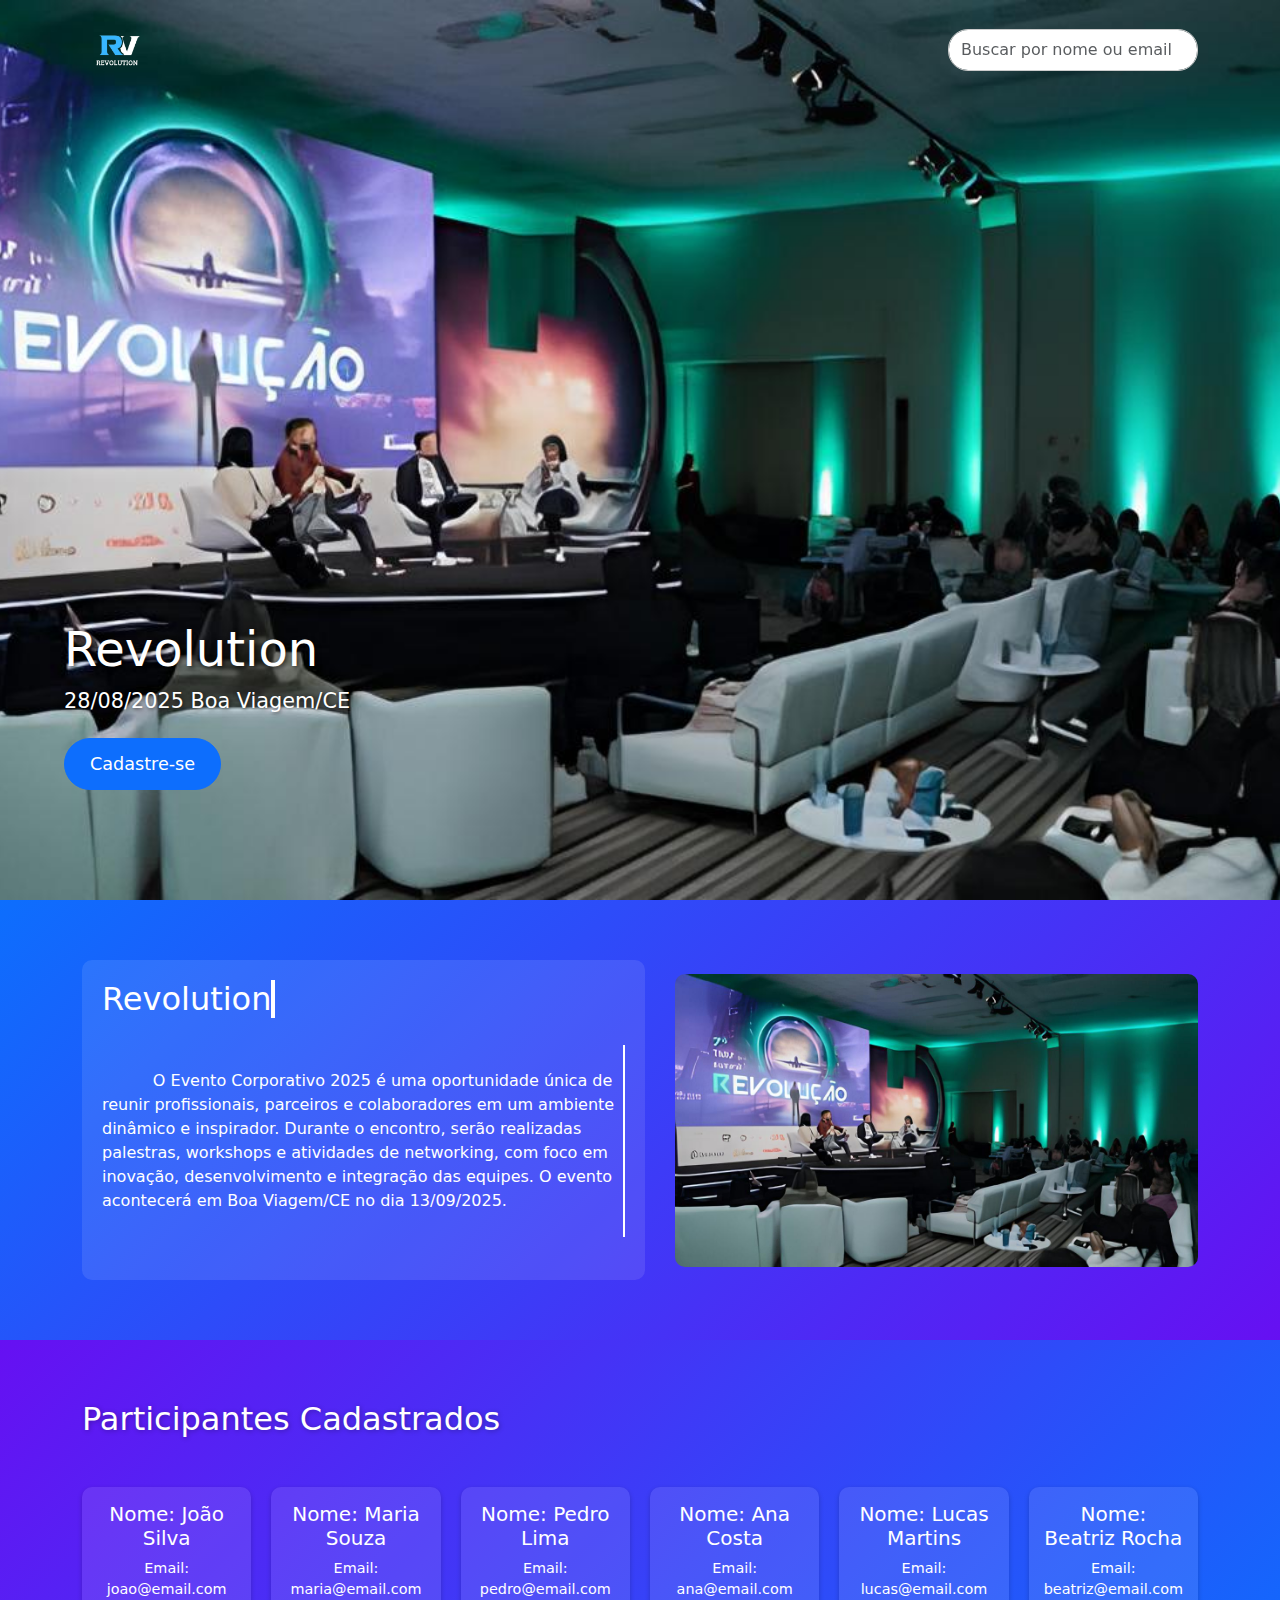
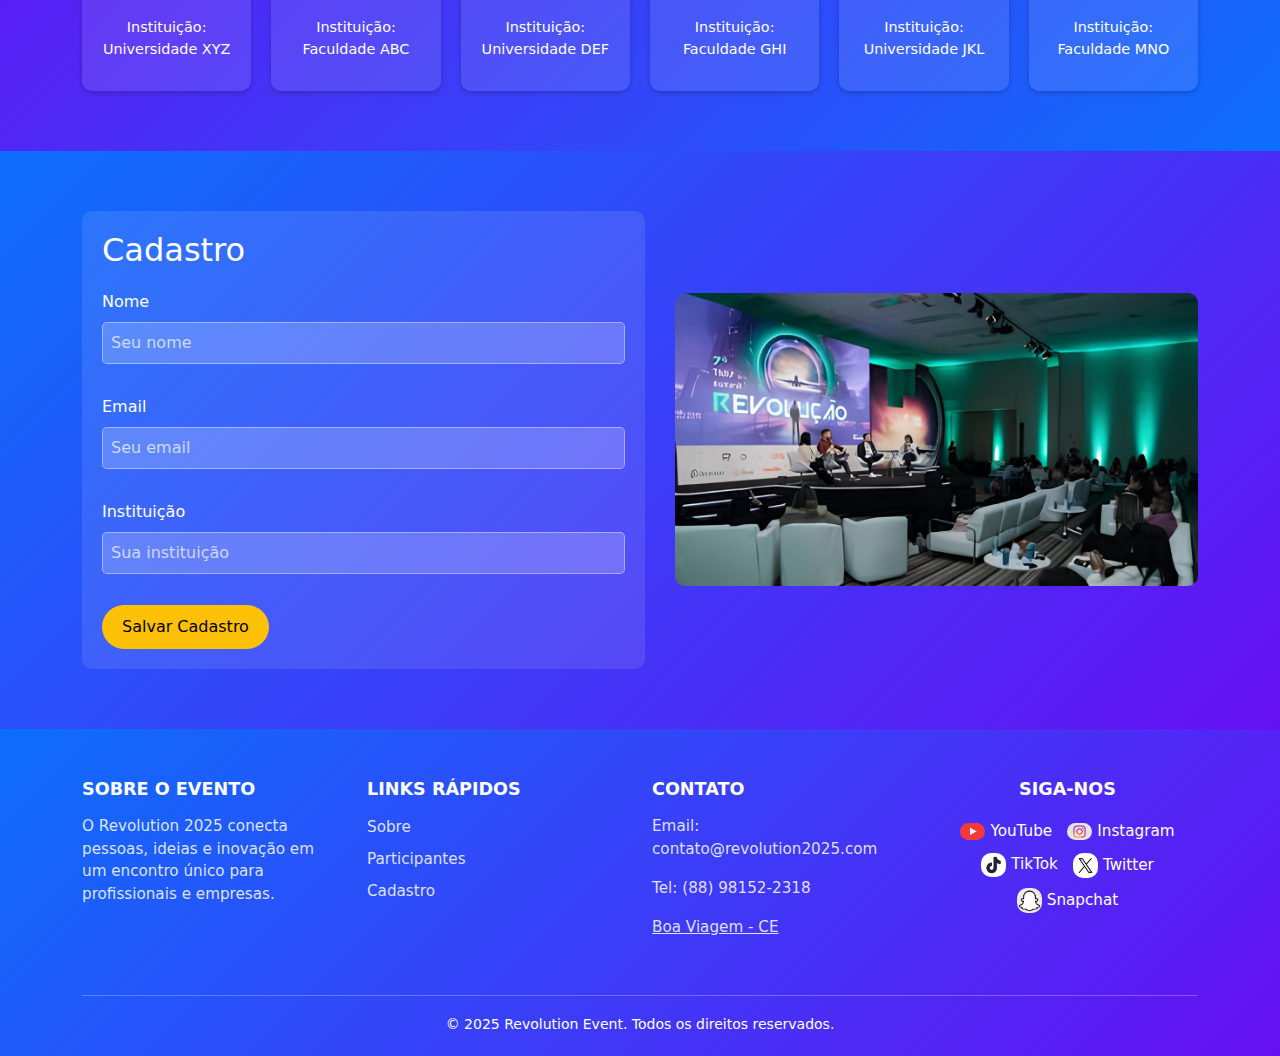
<file: revolution-event/index.html>
<!DOCTYPE html>
<html lang="pt-br">
<head>
  <meta charset="UTF-8">
  <meta name="viewport" content="width=device-width, initial-scale=1.0">
  <title>Landing Page - Evento</title>
  <link href="https://cdn.jsdelivr.net/npm/bootstrap@5.3.7/dist/css/bootstrap.min.css" rel="stylesheet">
  <!-- CSS relativo -->
  <link rel="stylesheet" href="css/style.css">
</head>
<body>
  
  <!-- Navbar -->
  <nav class="navbar">
    <div class="container">
      <a class="navbar-brand" href="#"><img src="img/logo_rv-removebg-preview.png" alt="Logo" width="70"></a>
      <div class="search-bar">
        <input type="text" id="searchInput" placeholder="Buscar por nome ou email" class="form-control lift-on-hover">
        <div id="searchResult" class="search-result"></div>
      </div>
    </div>
  </nav>

  <!-- Hero Section -->
  <section class="hero">
    <div id="carouselExample" class="carousel slide" data-bs-ride="carousel">
      <div class="carousel-inner">
        <div class="carousel-item active">
          <img src="img/img coorporativo.jpeg" class="d-block w-100" alt="Evento">
          <div class="carousel-caption">
            <h1 class="lift-on-hover">Revolution</h1>
            <p>28/08/2025 Boa Viagem/CE</p>
            <a href="#cadastro" class="btn btn-primary lift-on-hover" id="btn-cadastro">Cadastre-se</a>
          </div>
        </div>
      </div>
    </div>
  </section>

  <!-- Sobre o Evento -->
  <section class="info-section" id="sobre-evento">
    <div class="container cadastro-container">
      <div class="cadastro-info">
        <h2 class="lift-on-hover typing-text">Revolution</h2>
        <p class="lift-on-hover typing-text">
          O Evento Corporativo 2025 é uma oportunidade única de reunir profissionais, parceiros e colaboradores em um ambiente dinâmico e inspirador. Durante o encontro, serão realizadas palestras, workshops e atividades de networking, com foco em inovação, desenvolvimento e integração das equipes. O evento acontecerá em Boa Viagem/CE no dia 13/09/2025.
        </p>
      </div>
      <div class="cadastro-img ">
        <img src="img/img coorporativo.jpeg" alt="Evento">
      </div>
    </div>
  </section>

  <!-- Participantes -->
  <section id="participantes">
    <div class="container">
      <h2 class="section-title text-center mb-5 lift-on-hover">Participantes Cadastrados</h2>
      <div class="participants-grid"></div>
    </div>
  </section>

  <!-- Cadastro -->
  <section class="info-section" id="cadastro">
    <div class="container cadastro-container">
      <div class="cadastro-info">
        <h2 class="lift-on-hover">Cadastro</h2>
        <form id="cadastroForm">
          <div class="mb-3">
            <label for="nome" class="form-label lift-on-hover">Nome</label>
            <input type="text" class="form-control lift-on-hover" id="nome" placeholder="Seu nome" required>
          </div>
          <div class="mb-3">
            <label for="email" class="form-label lift-on-hover">Email</label>
            <input type="email" class="form-control lift-on-hover" id="email" placeholder="Seu email" required>
          </div>
          <div class="mb-3">
            <label for="instituicao" class="form-label lift-on-hover">Instituição</label>
            <input type="text" class="form-control lift-on-hover" id="instituicao" placeholder="Sua instituição" required>
          </div>
          <button type="submit" class="btn btn-primary lift-on-hover">Salvar Cadastro</button>
        </form>
      </div>
      <div class="cadastro-img">
        <img src="img/img coorporativo.jpeg" alt="Evento">
      </div>
    </div>
  </section>

  <!-- Footer -->
  <footer class="footer">
    <div class="container">
      <div class="row text-center text-md-start">
        <!-- Sobre -->
        <div class="col-md-3 mb-4 lift-on-hover">
          <h5 class="footer-title">Sobre o Evento</h5>
          <p>O Revolution 2025 conecta pessoas, ideias e inovação em um encontro único para profissionais e empresas.</p>
        </div>
        <!-- Links Rápidos -->
        <div class="col-md-3 mb-4 lift-on-hover">
          <h5 class="footer-title">Links Rápidos</h5>
          <ul class="footer-links" >
            <li><a class="lift-on-hover" href="#sobre-evento">Sobre</a></li>
            <li><a class="lift-on-hover" href="#participantes">Participantes</a></li>
            <li><a class="lift-on-hover" href="#cadastro">Cadastro</a></li>
          </ul>
        </div>
        <!-- Contato -->
        <div class="col-md-3 mb-4 lift-on-hover">
          <h5 class="footer-title">Contato</h5>
          <p class="lift-on-hover">Email: contato@revolution2025.com</p>
          <p class="lift-on-hover">Tel: (88) 98152-2318</p>
          <p><a class="lift-on-hover" href="https://share.google/hz4oalIfpw5kEUVoR" target="_blank">Boa Viagem - CE</a></p>
        </div>
        <!-- Redes sociais -->
        <div class="col-md-3 mb-4 text-center lift-on-hover">
          <h5 class="footer-title">Siga-nos</h5>
          <div class="social-links">
            <a href="https://www.youtube.com/"><img src="img/youtube.jpg" alt="YouTube">YouTube</a>
            <a href="https://www.instagram.com/"><img src="img/Instagram.jpg" alt="Instagram">Instagram</a>
            <a href="https://www.tiktok.com/pt-BR/"><img src="img/tik tok.jpg" alt="TikTok">TikTok</a>
            <a href="https://x.com/"><img src="img/X.jpg" alt="Twitter">Twitter</a>
            <a href="https://www.snapchat.com/"><img src="img/snapchat.jpg" alt="Snapchat">Snapchat</a>
          </div>
        </div>
      </div>

      <hr class="footer-divider">
      <div class="text-center mt-3 ">
        <small class="lift-on-hover">© 2025 Revolution Event. Todos os direitos reservados.</small>
      </div>
    </div>
  </footer>

  <script src="https://cdn.jsdelivr.net/npm/bootstrap@5.3.7/dist/js/bootstrap.bundle.min.js"></script>
  <!-- JS relativo -->
  <script src="js/script.js"></script>
</body>
</html>
</file>
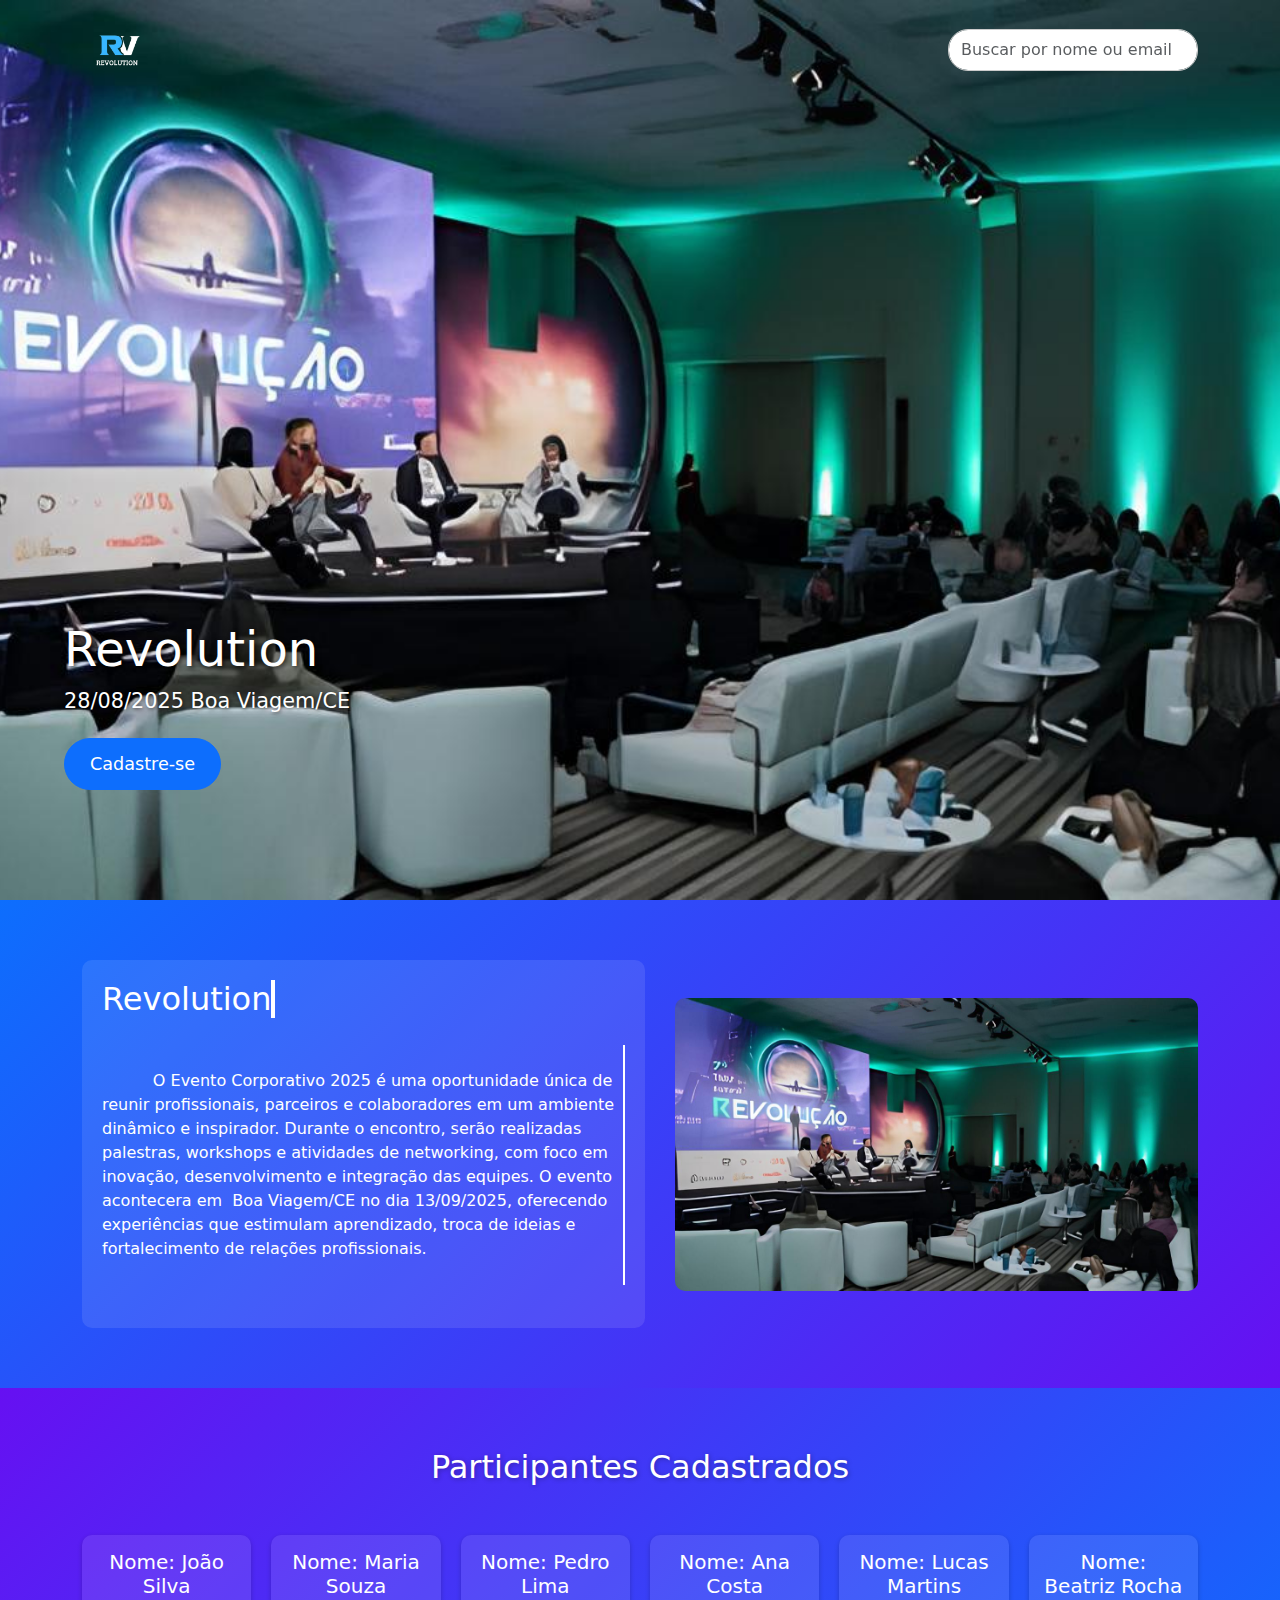
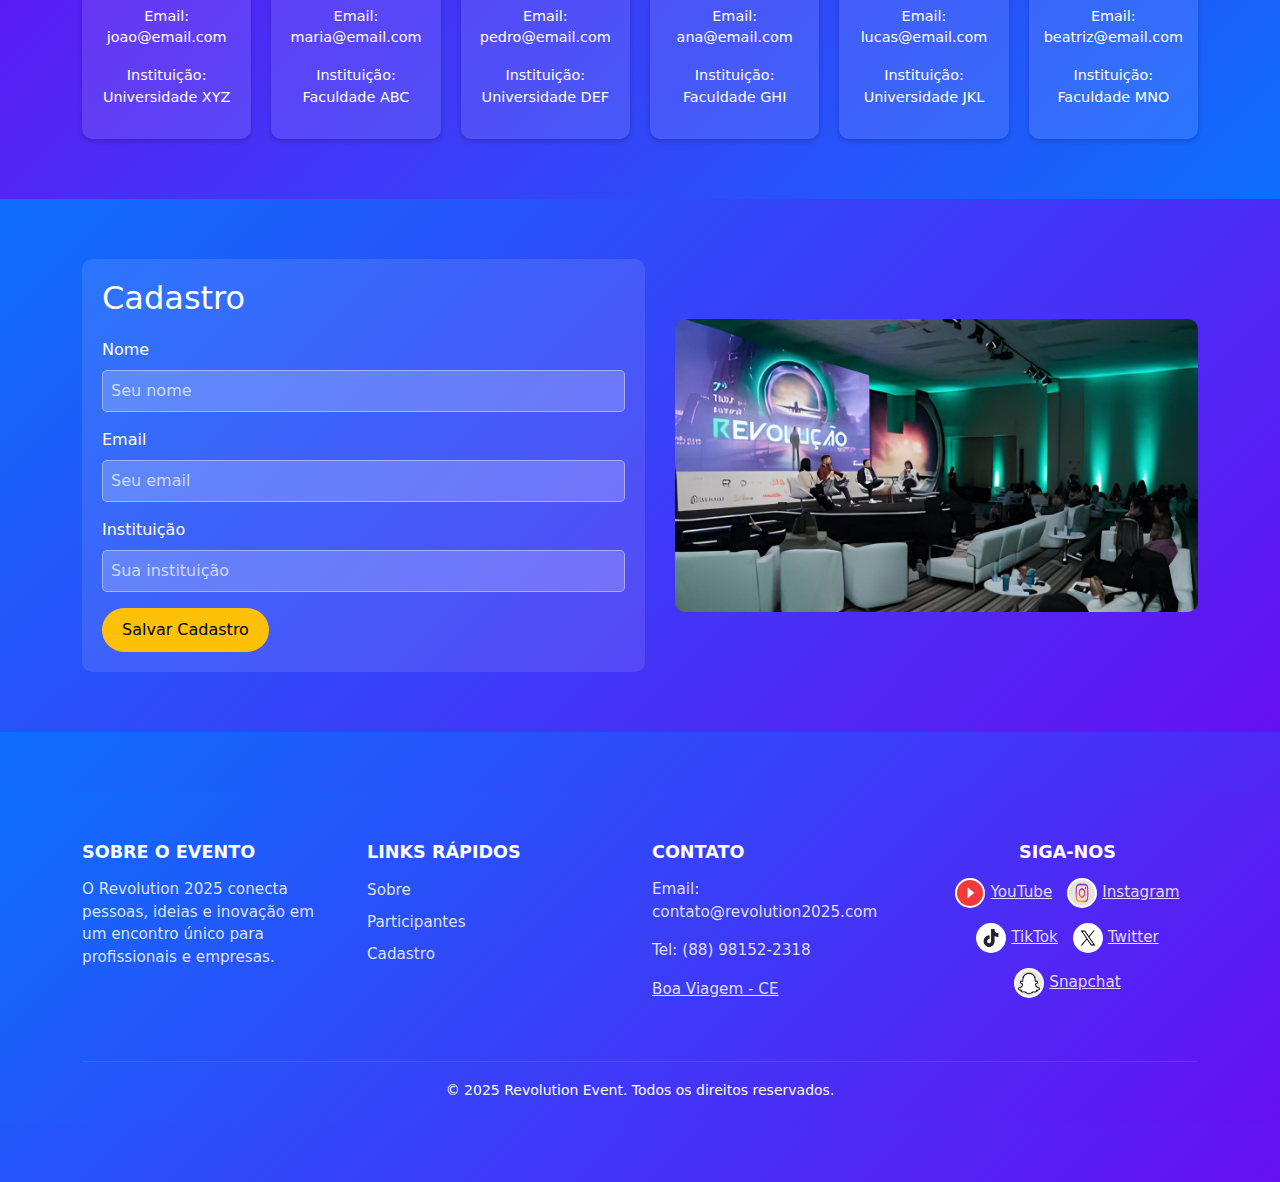
<file: Projeto/html/index.html>
<!DOCTYPE html>
<html lang="pt-br">
<head>
  <meta charset="UTF-8">
  <meta name="viewport" content="width=device-width, initial-scale=1.0">
  <title>Landing Page - Evento</title>
  <link href="https://cdn.jsdelivr.net/npm/bootstrap@5.3.7/dist/css/bootstrap.min.css" rel="stylesheet">
  <link rel="stylesheet" href="/Projeto/css/style.css">
</head>
<body>
  
  <section>
      <!-- Navbar -->
  <nav class="navbar">
    <div class="container">
      <a class="navbar-brand" href="#"><img src="/Projeto/img/logo_rv-removebg-preview.png" alt="Logo" width="70"></a>
      <div class="search-bar">
        <input type="text" id="searchInput" placeholder="Buscar por nome ou email" class="form-control">
        <div id="searchResult" class="search-result"></div>
      </div>
    </div>
  </nav>
  </section>

  <!-- Hero Section -->
  <section class="hero">
    <div id="carouselExample" class="carousel slide" data-bs-ride="carousel">
      <div class="carousel-inner">
        <div class="carousel-item active">
          <img src="/Projeto/img/img coorporativo.jpeg" class="d-block w-100" alt="Evento">
          <div class="carousel-caption">
            <br>
            <h1 class="lift-on-hover">Revolution</h1>
            <p>28/08/2025 Boa Viagem/CE</p>
            <a href="#cadastro" class="btn btn-primary" id="btn-cadastro">Cadastre-se</a>
          </div>
        </div>
      </div>
    </div>
  </section>

  <!-- Seção Sobre o Evento -->
  <section class="info-section" id="sobre-evento">
    <div class="container cadastro-container">
      <div class="cadastro-info">
        <h2 class="lift-on-hover typing-text">Revolution</h2>
        <p class="lift-on-hover typing-text">
          O Evento Corporativo 2025 é uma oportunidade única de reunir profissionais, parceiros e colaboradores em um ambiente dinâmico e inspirador. Durante o encontro, serão realizadas palestras, workshops e atividades de networking, com foco em inovação, desenvolvimento e integração das equipes. O evento acontecera em  Boa Viagem/CE no dia 13/09/2025, oferecendo experiências que estimulam aprendizado, troca de ideias e fortalecimento de relações profissionais.
        </p>
      </div>
      <div class="cadastro-img">
        <img src="/Projeto/img/img coorporativo.jpeg" alt="Evento">
      </div>
    </div>
  </section>

  <!-- Section Participantes -->
  <section id="participantes">
    <div class="container">
      <h2 class="section-title text-center mb-5">Participantes Cadastrados</h2>
      <div class="participants-grid"></div>
    </div>
  </section>

  <!-- Seção Cadastro -->
  <section class="info-section" id="cadastro">
    <div class="container cadastro-container">
      <div class="cadastro-info">
        <h2 class="lift-on-hover">Cadastro</h2>
        <form id="cadastroForm">
          <div class="mb-3">
            <label for="nome" class="form-label lift-on-hover">Nome</label>
            <input type="text" class="form-control" id="nome" placeholder="Seu nome" required>
          </div>
          <div class="mb-3">
            <label for="email" class="form-label lift-on-hover">Email</label>
            <input type="email" class="form-control" id="email" placeholder="Seu email" required>
          </div>
          <div class="mb-3">
            <label for="instituicao" class="form-label lift-on-hover">Instituição</label>
            <input type="text" class="form-control" id="instituicao" placeholder="Sua instituição" required>
          </div>
          <button type="submit" class="btn btn-primary lift-on-hover">Salvar Cadastro</button>
        </form>
      </div>
      <div class="cadastro-img">
        <img src="/Projeto/img/img coorporativo.jpeg" alt="Evento">
      </div>
    </div>
  </section>

  <section class="info-section">
      <!-- Footer -->
    <footer class="footer">
  <div class="container">
    <div class="row text-center text-md-start">
      
      <!-- Sobre -->
      <div class="col-md-3 mb-4 lift-on-hover lift-on-hover">
        <h5 class="footer-title">Sobre o Evento</h5>
        <p>O Revolution 2025 conecta pessoas, ideias e inovação em um encontro único para profissionais e empresas.</p>
      </div>
      
      <!-- Links rápidos -->
      <div class="col-md-3 mb-4 lift-on-hover lift-on-hover">
        <h5 class="footer-title">Links Rápidos</h5>
        <ul class="footer-links">
          <li><a href="#sobre-evento">Sobre</a></li>
          <li><a href="#participantes">Participantes</a></li>
          <li><a href="#cadastro">Cadastro</a></li>
        </ul>
      </div>
      
      <!-- Contato -->
      <div class="col-md-3 mb-4 lift-on-hover lift-on-hover" >
        <h5 class="footer-title">Contato</h5>
        <p>Email: contato@revolution2025.com</p>
        <p>Tel: (88) 98152-2318</p>
        <p><a href="https://share.google/hz4oalIfpw5kEUVoR" target="_blank">Boa Viagem - CE</a></p>
      </div>
      
      <!-- Redes sociais -->
      <div class="col-md-3 mb-4 text-center">
        <h5 class="footer-title">Siga-nos</h5>
        <div class="social-links">
          <a href="#"><img src="/Projeto/img/youtube.jpg" alt="YouTube">YouTube</a>
          <a href="#"><img src="/Projeto/img/Instagram.jpg" alt="Instagram">Instagram</a>
          <a href="#"><img src="/Projeto/img/tik tok.jpg" alt="TikTok">TikTok</a>
          <a href="#"><img src="/Projeto/img/X.jpg" alt="Twitter">Twitter</a>
          <a href="#"><img src="/Projeto/img/snapchat.jpg" alt="Snapchat">Snapchat</a>
        </div>
      </div>
    </div>

    <!-- Linha final -->
    <hr class="footer-divider">
    <div class="text-center mt-3">
      <small>© 2025 Revolution Event. Todos os direitos reservados.</small>
    </div>
  </div>
</footer>

  </section>

  <script src="https://cdn.jsdelivr.net/npm/bootstrap@5.3.7/dist/js/bootstrap.bundle.min.js"></script>
  <script src="/Projeto/js/script.js"></script>
</body>
</html>
</file>
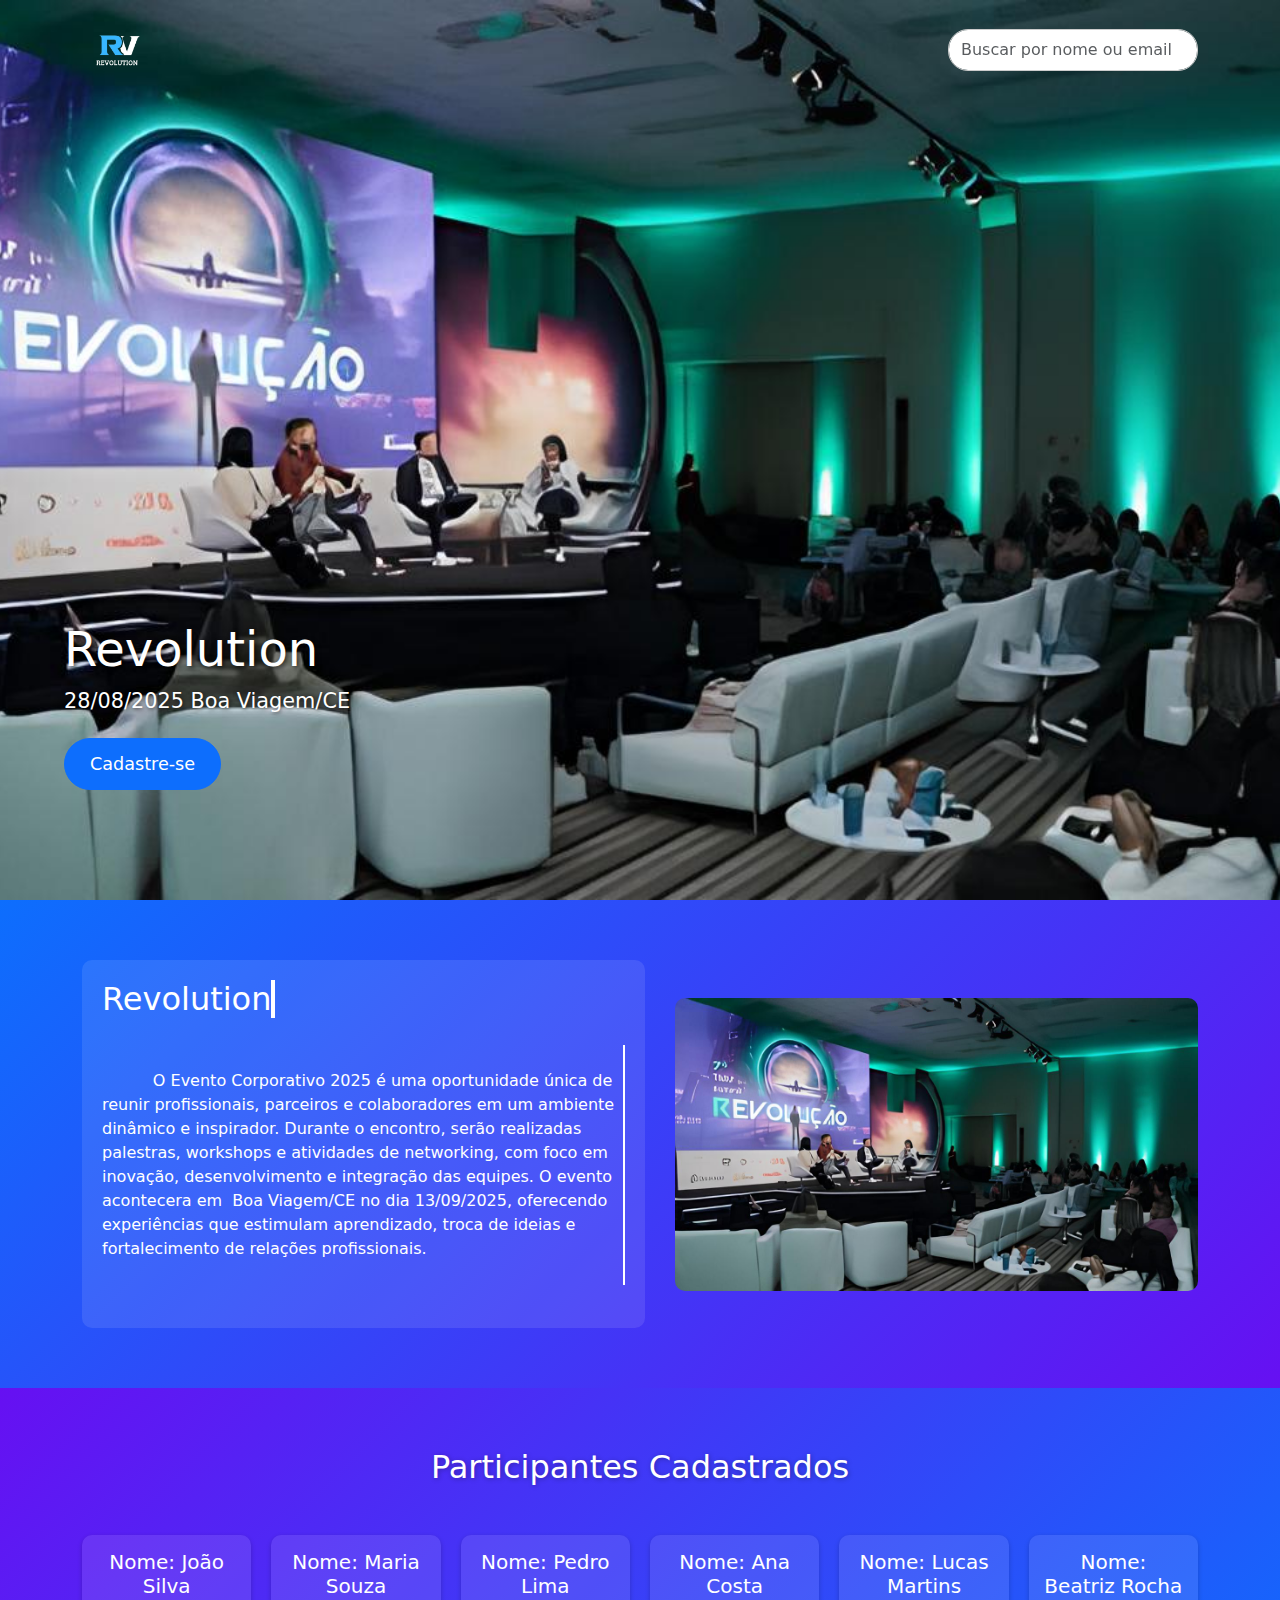
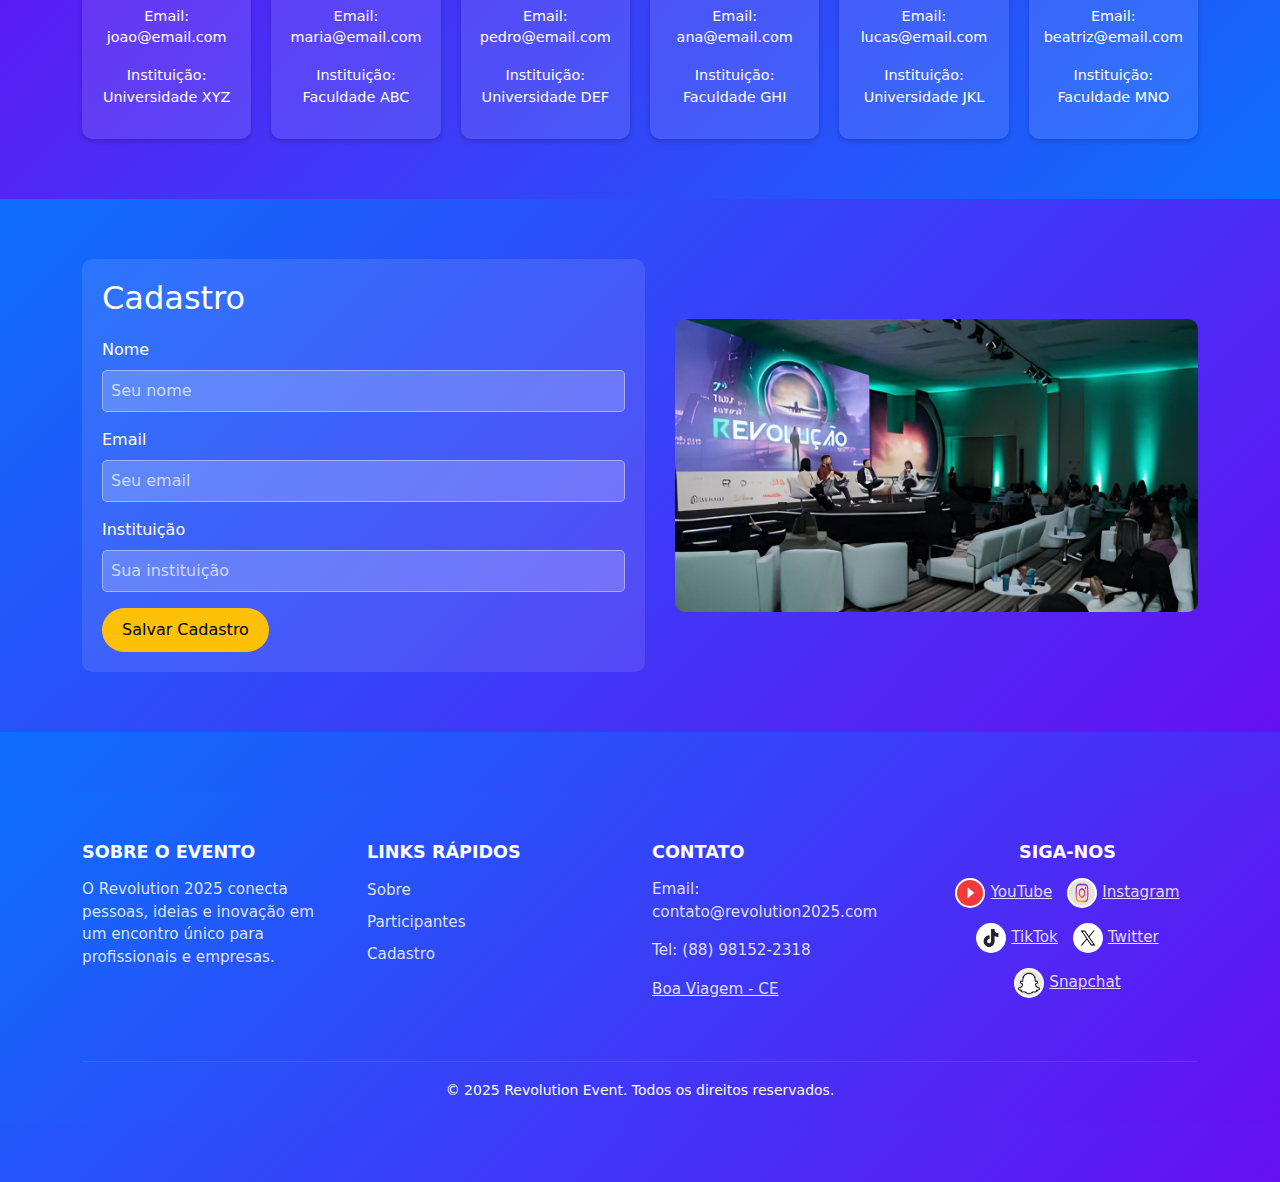
<file: public/html/index.html>
<!DOCTYPE html>
<html lang="pt-br">
<head>
  <meta charset="UTF-8">
  <meta name="viewport" content="width=device-width, initial-scale=1.0">
  <title>Landing Page - Evento</title>
  <link href="https://cdn.jsdelivr.net/npm/bootstrap@5.3.7/dist/css/bootstrap.min.css" rel="stylesheet">
  <link rel="stylesheet" href="/public/css/style.css">
</head>
<body>
  
  <section>
      <!-- Navbar -->
  <nav class="navbar">
    <div class="container">
      <a class="navbar-brand" href="#"><img src="/public/img/logo_rv-removebg-preview.png" alt="Logo" width="70"></a>
      <div class="search-bar">
        <input type="text" id="searchInput" placeholder="Buscar por nome ou email" class="form-control">
        <div id="searchResult" class="search-result"></div>
      </div>
    </div>
  </nav>
  </section>

  <!-- Hero Section -->
  <section class="hero">
    <div id="carouselExample" class="carousel slide" data-bs-ride="carousel">
      <div class="carousel-inner">
        <div class="carousel-item active">
          <img src="/public/img/img coorporativo.jpeg" class="d-block w-100" alt="Evento">
          <div class="carousel-caption">
            <br>
            <h1 class="lift-on-hover">Revolution</h1>
            <p>28/08/2025 Boa Viagem/CE</p>
            <a href="#cadastro" class="btn btn-primary" id="btn-cadastro">Cadastre-se</a>
          </div>
        </div>
      </div>
    </div>
  </section>

  <!-- Seção Sobre o Evento -->
  <section class="info-section" id="sobre-evento">
    <div class="container cadastro-container">
      <div class="cadastro-info">
        <h2 class="lift-on-hover typing-text">Revolution</h2>
        <p class="lift-on-hover typing-text">
          O Evento Corporativo 2025 é uma oportunidade única de reunir profissionais, parceiros e colaboradores em um ambiente dinâmico e inspirador. Durante o encontro, serão realizadas palestras, workshops e atividades de networking, com foco em inovação, desenvolvimento e integração das equipes. O evento acontecera em  Boa Viagem/CE no dia 13/09/2025, oferecendo experiências que estimulam aprendizado, troca de ideias e fortalecimento de relações profissionais.
        </p>
      </div>
      <div class="cadastro-img">
        <img src="/public/img/img coorporativo.jpeg" alt="Evento">
      </div>
    </div>
  </section>

  <!-- Section Participantes -->
  <section id="participantes">
    <div class="container">
      <h2 class="section-title text-center mb-5">Participantes Cadastrados</h2>
      <div class="participants-grid"></div>
    </div>
  </section>

  <!-- Seção Cadastro -->
  <section class="info-section" id="cadastro">
    <div class="container cadastro-container">
      <div class="cadastro-info">
        <h2 class="lift-on-hover">Cadastro</h2>
        <form id="cadastroForm">
          <div class="mb-3">
            <label for="nome" class="form-label lift-on-hover">Nome</label>
            <input type="text" class="form-control" id="nome" placeholder="Seu nome" required>
          </div>
          <div class="mb-3">
            <label for="email" class="form-label lift-on-hover">Email</label>
            <input type="email" class="form-control" id="email" placeholder="Seu email" required>
          </div>
          <div class="mb-3">
            <label for="instituicao" class="form-label lift-on-hover">Instituição</label>
            <input type="text" class="form-control" id="instituicao" placeholder="Sua instituição" required>
          </div>
          <button type="submit" class="btn btn-primary lift-on-hover">Salvar Cadastro</button>
        </form>
      </div>
      <div class="cadastro-img">
        <img src="/public/img/img coorporativo.jpeg" alt="Evento">
      </div>
    </div>
  </section>

  <section class="info-section">
      <!-- Footer -->
    <footer class="footer">
  <div class="container">
    <div class="row text-center text-md-start">
      
      <!-- Sobre -->
      <div class="col-md-3 mb-4 lift-on-hover lift-on-hover">
        <h5 class="footer-title">Sobre o Evento</h5>
        <p>O Revolution 2025 conecta pessoas, ideias e inovação em um encontro único para profissionais e empresas.</p>
      </div>
      
      <!-- Links rápidos -->
      <div class="col-md-3 mb-4 lift-on-hover lift-on-hover">
        <h5 class="footer-title">Links Rápidos</h5>
        <ul class="footer-links">
          <li><a href="#sobre-evento">Sobre</a></li>
          <li><a href="#participantes">Participantes</a></li>
          <li><a href="#cadastro">Cadastro</a></li>
        </ul>
      </div>
      
      <!-- Contato -->
      <div class="col-md-3 mb-4 lift-on-hover lift-on-hover" >
        <h5 class="footer-title">Contato</h5>
        <p>Email: contato@revolution2025.com</p>
        <p>Tel: (88) 98152-2318</p>
        <p><a href="https://share.google/hz4oalIfpw5kEUVoR" target="_blank">Boa Viagem - CE</a></p>
      </div>
      
      <!-- Redes sociais -->
      <div class="col-md-3 mb-4 text-center">
        <h5 class="footer-title">Siga-nos</h5>
        <div class="social-links">
          <a href="#"><img src="/public/img/youtube.jpg" alt="YouTube">YouTube</a>
          <a href="#"><img src="/public/img/Instagram.jpg" alt="Instagram">Instagram</a>
          <a href="#"><img src="/public/img/tik tok.jpg" alt="TikTok">TikTok</a>
          <a href="#"><img src="/public/img/X.jpg" alt="Twitter">Twitter</a>
          <a href="#"><img src="/public/img/snapchat.jpg" alt="Snapchat">Snapchat</a>
        </div>
      </div>
    </div>

    <!-- Linha final -->
    <hr class="footer-divider">
    <div class="text-center mt-3">
      <small>© 2025 Revolution Event. Todos os direitos reservados.</small>
    </div>
  </div>
</footer>

  </section>

  <script src="https://cdn.jsdelivr.net/npm/bootstrap@5.3.7/dist/js/bootstrap.bundle.min.js"></script>
  <script src="/public/js/script.js"></script>
</body>
</html>
</file>
<file: revolution-event/css/style.css>
/* Navbar transparente */
.navbar {
  background: transparent !important;
  box-shadow: none;
  position: absolute;
  top: 0;
  left: 0;
  width: 100%;
  z-index: 10;
  padding: 10px 20px;
  display: flex;
  justify-content: space-between;
}

.navbar .navbar-brand img {
  max-height: 200px;
}

/* Barra de pesquisa */
.search-bar {
  position: relative;
  width: 250px;
}

.search-bar input {
  width: 100%;
  padding: 8px 12px;
  border-radius: 20px;
  border: 1px solid #ccc;
  transition: all 0.3s ease;
}

.search-bar input:focus {
  outline: none;
  border-color: #0d6efd;
  box-shadow: 0 0 8px rgba(13, 110, 253, 0.3);
}

.search-result {
  position: absolute;
  top: 45px;
  left: 0;
  width: 100%;
  background: #fff;
  border-radius: 10px;
  padding: 10px;
  display: none;
  box-shadow: 0 4px 15px rgba(0, 0, 0, 0.2);
  transition: all 0.3s ease;
  z-index: 20;
}

.search-result p {
  margin: 5px 0;
  cursor: pointer;
  transition: all 0.3s ease;
}

.search-result p:hover {
  background-color: #0d6efd;
  color: white;
  padding-left: 10px;
  border-radius: 5px;
}

/* Hero section */
.hero {
  position: relative;
  height: 100vh;
}

.hero img {
  height: 100vh;
  object-fit: cover;
}

/* Texto e botão no slide */
.carousel-caption {
  bottom: 10%;
  left: 5%;
  text-align: left;
  color: white;
}

.carousel-caption h1 {
  font-size: 3rem;
  text-shadow: 2px 2px 5px rgba(0,0,0,0.7);
}

.carousel-caption p {
  font-size: 1.3rem;
  margin-bottom: 20px;
  text-shadow: 1px 1px 4px rgba(0,0,0,0.7);
}

.carousel-caption .btn {
  padding: 12px 25px;
  border-radius: 30px;
  font-size: 1.1rem;
  transition: all 0.3s ease;
}

.carousel-caption .btn:hover {
  background-color: #ffc107;
  color: #000;
  transform: scale(1.05);
}

/* Seção Participantes */
#participantes {
  padding: 60px 0;
  background: linear-gradient(135deg, #6610f2, #0d6efd);
  color: white;
}

#participantes .section-title {
  color: #fff;
  text-shadow: 1px 1px 5px rgba(0,0,0,0.3);
  margin-bottom: 40px;
}

.participants-grid {
  display: grid;
  grid-template-columns: repeat(6, 1fr);
  gap: 20px;
}

.participant-card {
  background: rgba(255, 255, 255, 0.1);
  padding: 15px;
  border-radius: 10px;
  text-align: center;
  font-size: 0.9rem;
  box-shadow: 0 2px 5px rgba(0,0,0,0.2);
  transition: transform 0.3s ease, box-shadow 0.3s ease, background 0.3s ease;
}

.participant-card:hover {
  transform: translateY(-5px);
  box-shadow: 0 8px 20px rgba(0,0,0,0.3);
  background: rgba(255, 255, 255, 0.2);
}

/* Responsivo Participantes */
@media (max-width: 1200px) {
  .participants-grid {
    grid-template-columns: repeat(3, 1fr);
  }
}
@media (max-width: 768px) {
  .participants-grid {
    grid-template-columns: repeat(2, 1fr);
  }
}
@media (max-width: 480px) {
  .participants-grid {
    grid-template-columns: 1fr;
  }
}

/* Seção Cadastro */
.info-section {
  padding: 60px 0;
  background: linear-gradient(135deg, #0d6efd, #6610f2);
  color: white;
}

.cadastro-container {
  display: flex;
  flex-wrap: wrap;
  align-items: center;
  gap: 30px;
}

/* Formulário de cadastro */
.cadastro-info {
  flex: 1;
  background: rgba(255, 255, 255, 0.1);
  color: white;
  padding: 20px;
  border-radius: 10px;
  transition: transform 0.3s ease, box-shadow 0.3s ease;
}

.cadastro-info h2 {
  margin-bottom: 20px;
}

.cadastro-info input {
  border-radius: 5px;
  margin-bottom: 15px;
  background: rgba(255,255,255,0.2);
  border: 1px solid rgba(255,255,255,0.4);
  color: white;
  padding: 8px;
  transition: all 0.3s ease;
}

.cadastro-info input::placeholder {
  color: rgba(255,255,255,0.7);
}

.cadastro-info input:focus {
  transform: translateY(-5px);
  box-shadow: 0 5px 15px rgba(255,255,255,0.4);
}

.cadastro-info button {
  border-radius: 30px;
  padding: 10px 20px;
  background-color: #ffc107;
  color: #000;
  border: none;
  transition: all 0.3s ease;
}

.cadastro-info button:hover {
  background-color: #ffd633;
  transform: scale(1.05);
  cursor: pointer;
}

/* Imagem ao lado do formulário */
.cadastro-img {
  flex: 1;
  max-height: 500px;
}

.cadastro-img img {
  width: 100%;
  border-radius: 10px;
  object-fit: cover;
  height: 100%;
}

/* Footer */
.footer {
  background: linear-gradient(135deg, #0d6efd, #6610f2);
  padding: 50px 20px 20px;
  color: white;
}

.footer .footer-title {
  font-weight: bold;
  margin-bottom: 15px;
  text-transform: uppercase;
  font-size: 1.1rem;
}

.footer p,
.footer a {
  color: rgba(255,255,255,0.85);
  font-size: 0.95rem;
  transition: all 0.3s ease;
}

.footer a:hover {
  color: #ffc107;
}

.footer-links {
  list-style: none;
  padding: 0;
}

.footer-links li {
  margin-bottom: 8px;
}

.footer-links a {
  text-decoration: none;
}

/* Social links */
.social-links a {
  display: inline-block;
  margin: 5px;
  color: white;
  text-decoration: none;
  transition: transform 0.3s ease;
}

.social-links a img {
  width: 25px;
  margin-right: 5px;
  vertical-align: middle;
  border-radius: 10px;
}

.social-links a:hover {
  transform: translateY(-5px);
}

/* Animações de texto */
.lift-on-hover {
  display: inline-block;
  transition: transform 0.3s ease, text-shadow 0.3s ease;
}
.lift-on-hover:hover {
  transform: translateY(-10px);
  text-shadow: 2px 4px 10px rgba(0,0,0,0.5);
}

.typing-text {
  display: inline-block;
  white-space: pre-wrap;
  overflow: hidden;
  border-right: .15em solid #fff;
  animation: typing 3s steps(40, end), blink-caret 0.75s step-end infinite;
}
@keyframes typing {
  from { width: 0 }
  to { width: 100% }
}
@keyframes blink-caret {
  50% { border-color: transparent }
}
</file>
<file: Projeto/css/style.css>
/* Navbar transparente */
.navbar {
  background: transparent !important;
  box-shadow: none;
  position: absolute;
  top: 0;
  left: 0;
  width: 100%;
  z-index: 10;
  padding: 10px 20px;
  display: flex;
  justify-content: space-between;
}

.navbar .navbar-brand img {
  max-height: 200px;
}

/* Barra de pesquisa */
.search-bar {
  position: relative;
  width: 250px;
}

.search-bar input {
  width: 100%;
  padding: 8px 12px;
  border-radius: 20px;
  border: 1px solid #ccc;
  transition: all 0.3s ease;
}

.search-bar input:focus {
  outline: none;
  border-color: #0d6efd;
  box-shadow: 0 0 8px rgba(13, 110, 253, 0.3);
}

.search-result {
  position: absolute;
  top: 45px;
  left: 0;
  width: 100%;
  background: #fff;
  border-radius: 10px;
  padding: 10px;
  display: none;
  box-shadow: 0 4px 15px rgba(0, 0, 0, 0.2);
  transition: all 0.3s ease;
  z-index: 20;
}

.search-result p {
  margin: 5px 0;
  cursor: pointer;
  transition: all 0.3s ease;
}

.search-result p:hover {
  background-color: #0d6efd;
  color: white;
  padding-left: 10px;
  border-radius: 5px;
}

/* Hero section */
.hero {
  position: relative;
  height: 100vh;
}

.hero img {
  height: 100vh;
  object-fit: cover;
}

/* Texto e botão no slide */
.carousel-caption {
  bottom: 10%;
  left: 5%;
  text-align: left;
  color: white;
}

.carousel-caption h1 {
  font-size: 3rem;
  text-shadow: 2px 2px 5px rgba(0,0,0,0.7);
}

.carousel-caption p {
  font-size: 1.3rem;
  margin-bottom: 20px;
  text-shadow: 1px 1px 4px rgba(0,0,0,0.7);
}

.carousel-caption .btn {
  padding: 12px 25px;
  border-radius: 30px;
  font-size: 1.1rem;
  transition: all 0.3s ease;
}

.carousel-caption .btn:hover {
  background-color: #ffc107;
  color: #000;
  transform: scale(1.05);
}

/* Section Participantes */
#participantes {
  padding: 60px 0;
  background: linear-gradient(135deg, #6610f2, #0d6efd);
  color: white;
}

#participantes .section-title {
  color: #fff;
  text-shadow: 1px 1px 5px rgba(0,0,0,0.3);
  margin-bottom: 40px;
}

.participants-grid {
  display: grid;
  grid-template-columns: repeat(6, 1fr);
  gap: 20px;
}

.participant-card {
  background: rgba(255, 255, 255, 0.1);
  padding: 15px;
  border-radius: 10px;
  text-align: center;
  font-size: 0.9rem;
  box-shadow: 0 2px 5px rgba(0,0,0,0.2);
  transition: transform 0.3s ease, box-shadow 0.3s ease, background 0.3s ease;
}

.participant-card:hover {
  transform: translateY(-5px);
  box-shadow: 0 8px 20px rgba(0,0,0,0.3);
  background: rgba(255, 255, 255, 0.2);
}

/* Responsivo Participantes */
@media (max-width: 1200px) {
  .participants-grid {
    grid-template-columns: repeat(3, 1fr);
  }
}

@media (max-width: 768px) {
  .participants-grid {
    grid-template-columns: repeat(2, 1fr);
  }
}

@media (max-width: 480px) {
  .participants-grid {
    grid-template-columns: 1fr;
  }
}

/* Seção Cadastro */
.info-section {
  padding: 60px 0;
  background: linear-gradient(135deg, #0d6efd, #6610f2);
  color: white;
}

.cadastro-container {
  display: flex;
  flex-wrap: wrap;
  align-items: center;
  gap: 30px;
}

/* Formulário de cadastro */
.cadastro-info {
  flex: 1;
  background: rgba(255, 255, 255, 0.1);
  color: white;
  padding: 20px;
  border-radius: 10px;
  transition: transform 0.3s ease, box-shadow 0.3s ease;
}

.cadastro-info h2 {
  margin-bottom: 20px;
}

.cadastro-info input {
  border-radius: 5px;
  margin-bottom: 15px;
  background: rgba(255,255,255,0.2);
  border: 1px solid rgba(255,255,255,0.4);
  color: white;
  padding: 8px;
  transition: all 0.3s ease;
}

.cadastro-info input::placeholder {
  color: rgba(255,255,255,0.7);
}

.cadastro-info input:focus {
  transform: translateY(-5px);
  box-shadow: 0 5px 15px rgba(255,255,255,0.4);
}

/* Botão */
.cadastro-info button {
  border-radius: 30px;
  padding: 10px 20px;
  background-color: #ffc107;
  color: #000;
  border: none;
  transition: all 0.3s ease;
}

.cadastro-info button:hover {
  background-color: #ffd633;
  transform: scale(1.05);
  cursor: pointer;
}

/* Imagem ao lado do formulário */
.cadastro-img {
  flex: 1;
  max-height: 500px;
}

.cadastro-img img {
  width: 100%;
  border-radius: 10px;
  object-fit: cover;
  height: 100%;
}

/* Footer */
.footer {
  background: linear-gradient(135deg, #0d6efd, #6610f2);
  padding: 50px 20px 20px;
  color: white;
}

.footer .footer-title {
  font-weight: bold;
  margin-bottom: 15px;
  text-transform: uppercase;
  font-size: 1.1rem;
}

.footer p,
.footer a {
  color: rgba(255,255,255,0.85);
  font-size: 0.95rem;
  transition: all 0.3s ease;
}

.footer a:hover {
  color: #ffc107;
  transform: translateX(5px);
}

.footer-links {
  list-style: none;
  padding: 0;
}

.footer-links li {
  margin-bottom: 8px;
}

.footer-links a {
  text-decoration: none;
}

.footer-divider {
  border-top: 1px solid rgba(255,255,255,0.3);
  margin-top: 20px;
}

.footer .social-links {
  display: flex;
  justify-content: center;
  gap: 15px;
  flex-wrap: wrap;
  margin-top: 10px;
}

.footer .social-links a {
  display: flex;
  align-items: center;
  gap: 5px;
  transition: all 0.3s ease;
}

.footer .social-links a:hover {
  transform: scale(1.2);
  color: #ffc107;
}

.footer .social-links img {
  width: 30px;
  height: 30px;
  border-radius: 50%;
  background: white;
  padding: 2px;
}

/* Footer inferior centralizado */
.footer-bottom {
  text-align: center;
  padding: 15px 0;
  font-size: 14px;
  opacity: 0.85;
  margin-top: 15px;
}

/* Animação de digitação */
.typing-text {
  display: inline-block;
  white-space: pre-wrap;
  overflow: hidden;
  border-right: .15em solid #fff;
  animation: typing 3s steps(40, end), blink-caret 0.75s step-end infinite;
}

@keyframes typing {
  from { width: 0 }
  to { width: 100% }
}

@keyframes blink-caret {
  50% { border-color: transparent }
}

/* Levantar texto ao passar mouse */
.lift-on-hover {
  display: inline-block;
  transition: transform 0.3s ease, text-shadow 0.3s ease;
}

.lift-on-hover:hover {
  transform: translateY(-10px);
  text-shadow: 2px 4px 10px rgba(0,0,0,0.5);
}

/* Smooth scroll */
html {
  scroll-behavior: smooth;
}

/* Responsivo geral */
@media (max-width: 768px) {
  .carousel-caption h1 {
    font-size: 2rem;
  }
  .carousel-caption p {
    font-size: 1rem;
  }
  .carousel-caption .btn {
    font-size: 1rem;
    padding: 10px 20px;
  }

  .cadastro-container {
    flex-direction: column-reverse;
  }
  .cadastro-img, .cadastro-info {
    flex: 1 1 100%;
  }
}

@media (max-width: 480px) {
  .participants-grid {
    grid-template-columns: 1fr;
  }
}
</file>
<file: public/css/style.css>
/* Navbar transparente */
.navbar {
  background: transparent !important;
  box-shadow: none;
  position: absolute;
  top: 0;
  left: 0;
  width: 100%;
  z-index: 10;
  padding: 10px 20px;
  display: flex;
  justify-content: space-between;
}

.navbar .navbar-brand img {
  max-height: 200px;
}

/* Barra de pesquisa */
.search-bar {
  position: relative;
  width: 250px;
}

.search-bar input {
  width: 100%;
  padding: 8px 12px;
  border-radius: 20px;
  border: 1px solid #ccc;
  transition: all 0.3s ease;
}

.search-bar input:focus {
  outline: none;
  border-color: #0d6efd;
  box-shadow: 0 0 8px rgba(13, 110, 253, 0.3);
}

.search-result {
  position: absolute;
  top: 45px;
  left: 0;
  width: 100%;
  background: #fff;
  border-radius: 10px;
  padding: 10px;
  display: none;
  box-shadow: 0 4px 15px rgba(0, 0, 0, 0.2);
  transition: all 0.3s ease;
  z-index: 20;
}

.search-result p {
  margin: 5px 0;
  cursor: pointer;
  transition: all 0.3s ease;
}

.search-result p:hover {
  background-color: #0d6efd;
  color: white;
  padding-left: 10px;
  border-radius: 5px;
}

/* Hero section */
.hero {
  position: relative;
  height: 100vh;
}

.hero img {
  height: 100vh;
  object-fit: cover;
}

/* Texto e botão no slide */
.carousel-caption {
  bottom: 10%;
  left: 5%;
  text-align: left;
  color: white;
}

.carousel-caption h1 {
  font-size: 3rem;
  text-shadow: 2px 2px 5px rgba(0,0,0,0.7);
}

.carousel-caption p {
  font-size: 1.3rem;
  margin-bottom: 20px;
  text-shadow: 1px 1px 4px rgba(0,0,0,0.7);
}

.carousel-caption .btn {
  padding: 12px 25px;
  border-radius: 30px;
  font-size: 1.1rem;
  transition: all 0.3s ease;
}

.carousel-caption .btn:hover {
  background-color: #ffc107;
  color: #000;
  transform: scale(1.05);
}

/* Section Participantes */
#participantes {
  padding: 60px 0;
  background: linear-gradient(135deg, #6610f2, #0d6efd);
  color: white;
}

#participantes .section-title {
  color: #fff;
  text-shadow: 1px 1px 5px rgba(0,0,0,0.3);
  margin-bottom: 40px;
}

.participants-grid {
  display: grid;
  grid-template-columns: repeat(6, 1fr);
  gap: 20px;
}

.participant-card {
  background: rgba(255, 255, 255, 0.1);
  padding: 15px;
  border-radius: 10px;
  text-align: center;
  font-size: 0.9rem;
  box-shadow: 0 2px 5px rgba(0,0,0,0.2);
  transition: transform 0.3s ease, box-shadow 0.3s ease, background 0.3s ease;
}

.participant-card:hover {
  transform: translateY(-5px);
  box-shadow: 0 8px 20px rgba(0,0,0,0.3);
  background: rgba(255, 255, 255, 0.2);
}

/* Responsivo Participantes */
@media (max-width: 1200px) {
  .participants-grid {
    grid-template-columns: repeat(3, 1fr);
  }
}

@media (max-width: 768px) {
  .participants-grid {
    grid-template-columns: repeat(2, 1fr);
  }
}

@media (max-width: 480px) {
  .participants-grid {
    grid-template-columns: 1fr;
  }
}

/* Seção Cadastro */
.info-section {
  padding: 60px 0;
  background: linear-gradient(135deg, #0d6efd, #6610f2);
  color: white;
}

.cadastro-container {
  display: flex;
  flex-wrap: wrap;
  align-items: center;
  gap: 30px;
}

/* Formulário de cadastro */
.cadastro-info {
  flex: 1;
  background: rgba(255, 255, 255, 0.1);
  color: white;
  padding: 20px;
  border-radius: 10px;
  transition: transform 0.3s ease, box-shadow 0.3s ease;
}

.cadastro-info h2 {
  margin-bottom: 20px;
}

.cadastro-info input {
  border-radius: 5px;
  margin-bottom: 15px;
  background: rgba(255,255,255,0.2);
  border: 1px solid rgba(255,255,255,0.4);
  color: white;
  padding: 8px;
  transition: all 0.3s ease;
}

.cadastro-info input::placeholder {
  color: rgba(255,255,255,0.7);
}

.cadastro-info input:focus {
  transform: translateY(-5px);
  box-shadow: 0 5px 15px rgba(255,255,255,0.4);
}

/* Botão */
.cadastro-info button {
  border-radius: 30px;
  padding: 10px 20px;
  background-color: #ffc107;
  color: #000;
  border: none;
  transition: all 0.3s ease;
}

.cadastro-info button:hover {
  background-color: #ffd633;
  transform: scale(1.05);
  cursor: pointer;
}

/* Imagem ao lado do formulário */
.cadastro-img {
  flex: 1;
  max-height: 500px;
}

.cadastro-img img {
  width: 100%;
  border-radius: 10px;
  object-fit: cover;
  height: 100%;
}

/* Footer */
.footer {
  background: linear-gradient(135deg, #0d6efd, #6610f2);
  padding: 50px 20px 20px;
  color: white;
}

.footer .footer-title {
  font-weight: bold;
  margin-bottom: 15px;
  text-transform: uppercase;
  font-size: 1.1rem;
}

.footer p,
.footer a {
  color: rgba(255,255,255,0.85);
  font-size: 0.95rem;
  transition: all 0.3s ease;
}

.footer a:hover {
  color: #ffc107;
  transform: translateX(5px);
}

.footer-links {
  list-style: none;
  padding: 0;
}

.footer-links li {
  margin-bottom: 8px;
}

.footer-links a {
  text-decoration: none;
}

.footer-divider {
  border-top: 1px solid rgba(255,255,255,0.3);
  margin-top: 20px;
}

.footer .social-links {
  display: flex;
  justify-content: center;
  gap: 15px;
  flex-wrap: wrap;
  margin-top: 10px;
}

.footer .social-links a {
  display: flex;
  align-items: center;
  gap: 5px;
  transition: all 0.3s ease;
}

.footer .social-links a:hover {
  transform: scale(1.2);
  color: #ffc107;
}

.footer .social-links img {
  width: 30px;
  height: 30px;
  border-radius: 50%;
  background: white;
  padding: 2px;
}

/* Footer inferior centralizado */
.footer-bottom {
  text-align: center;
  padding: 15px 0;
  font-size: 14px;
  opacity: 0.85;
  margin-top: 15px;
}

/* Animação de digitação */
.typing-text {
  display: inline-block;
  white-space: pre-wrap;
  overflow: hidden;
  border-right: .15em solid #fff;
  animation: typing 3s steps(40, end), blink-caret 0.75s step-end infinite;
}

@keyframes typing {
  from { width: 0 }
  to { width: 100% }
}

@keyframes blink-caret {
  50% { border-color: transparent }
}

/* Levantar texto ao passar mouse */
.lift-on-hover {
  display: inline-block;
  transition: transform 0.3s ease, text-shadow 0.3s ease;
}

.lift-on-hover:hover {
  transform: translateY(-10px);
  text-shadow: 2px 4px 10px rgba(0,0,0,0.5);
}

/* Smooth scroll */
html {
  scroll-behavior: smooth;
}

/* Responsivo geral */
@media (max-width: 768px) {
  .carousel-caption h1 {
    font-size: 2rem;
  }
  .carousel-caption p {
    font-size: 1rem;
  }
  .carousel-caption .btn {
    font-size: 1rem;
    padding: 10px 20px;
  }

  .cadastro-container {
    flex-direction: column-reverse;
  }
  .cadastro-img, .cadastro-info {
    flex: 1 1 100%;
  }
}

@media (max-width: 480px) {
  .participants-grid {
    grid-template-columns: 1fr;
  }
}
</file>
